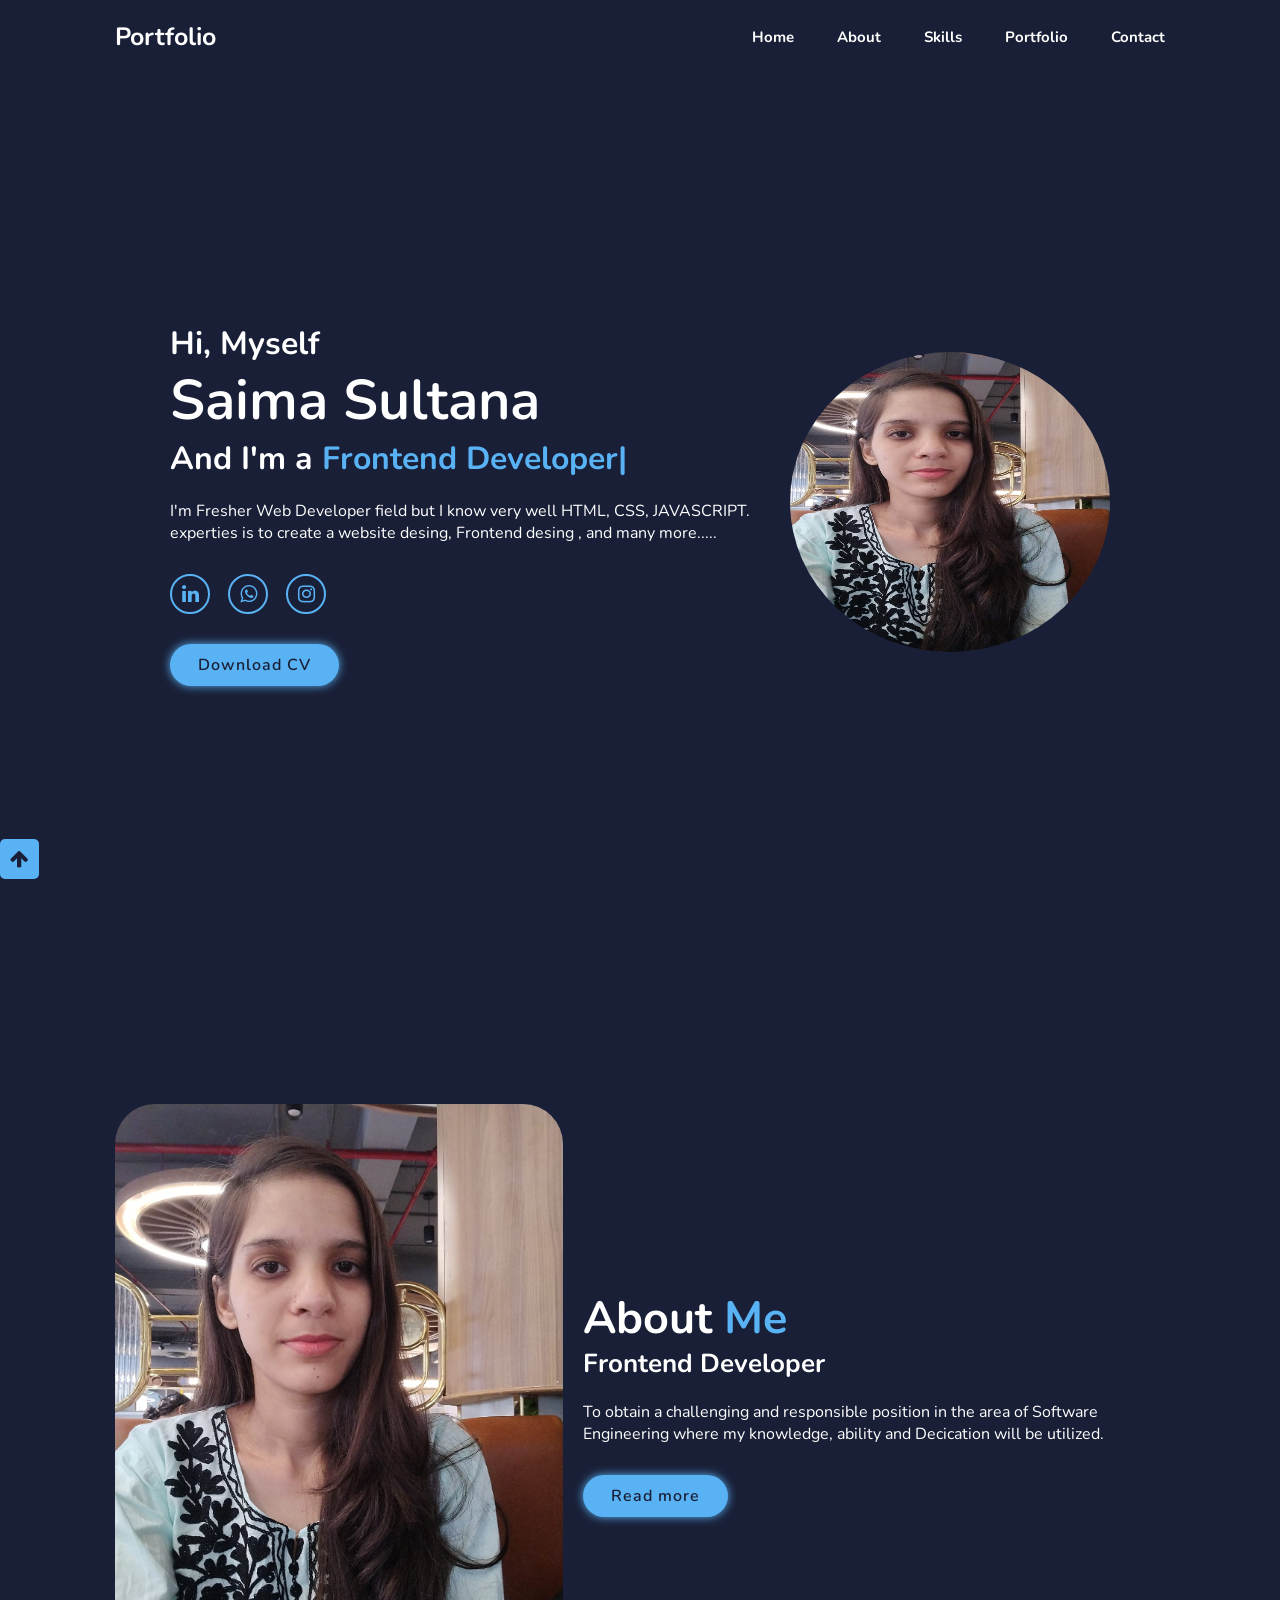
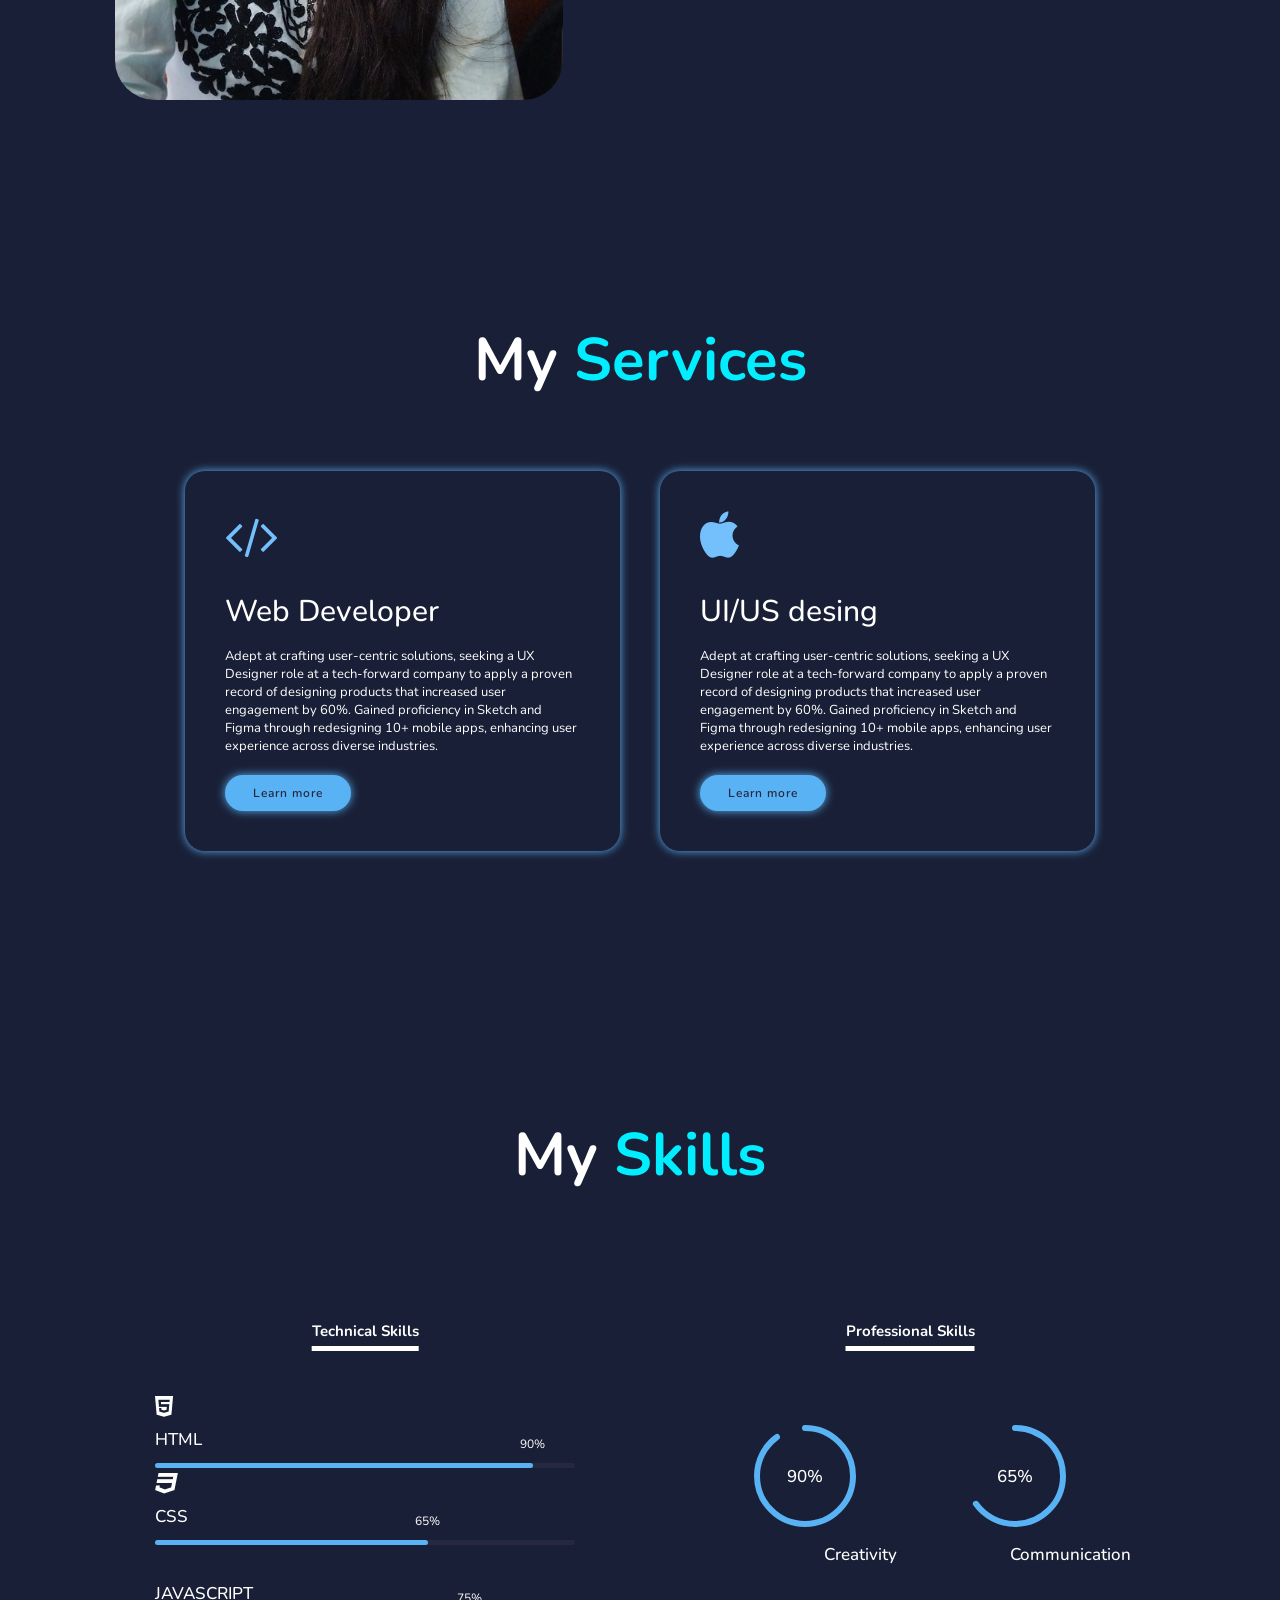
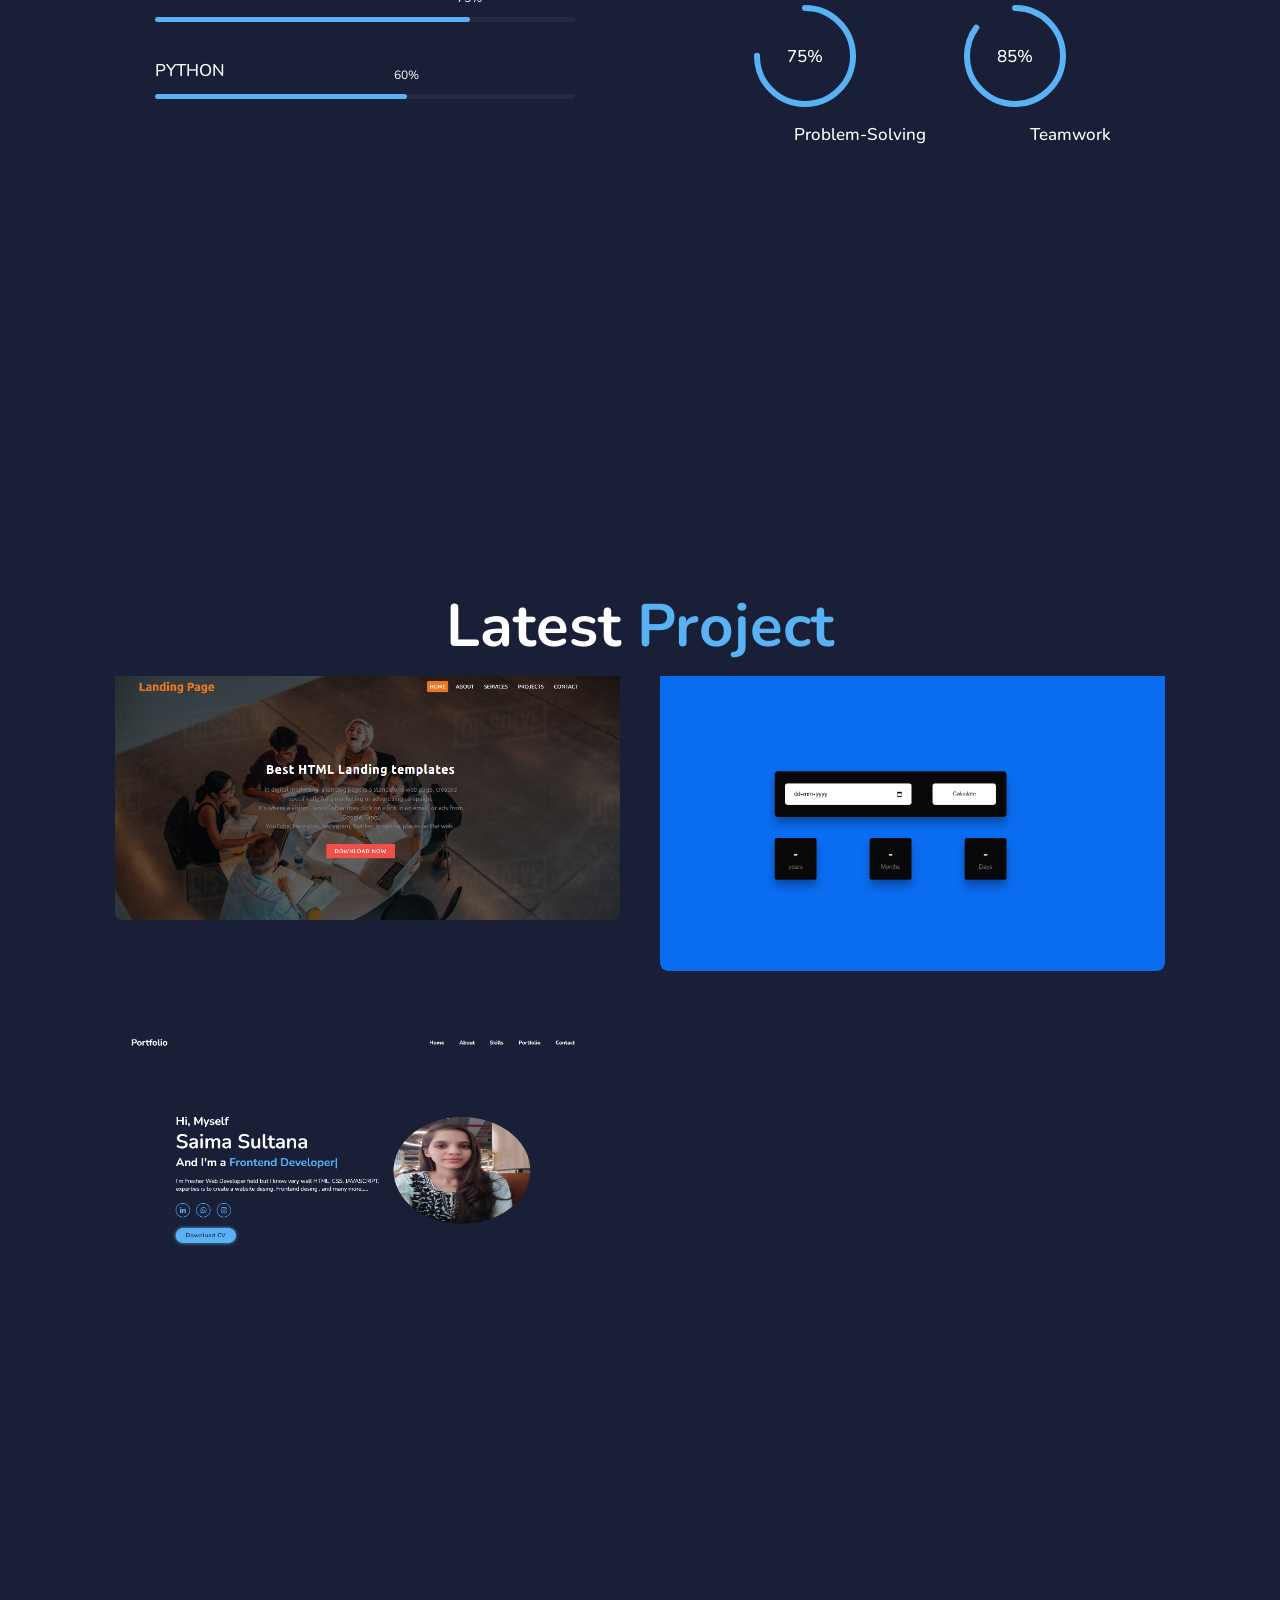
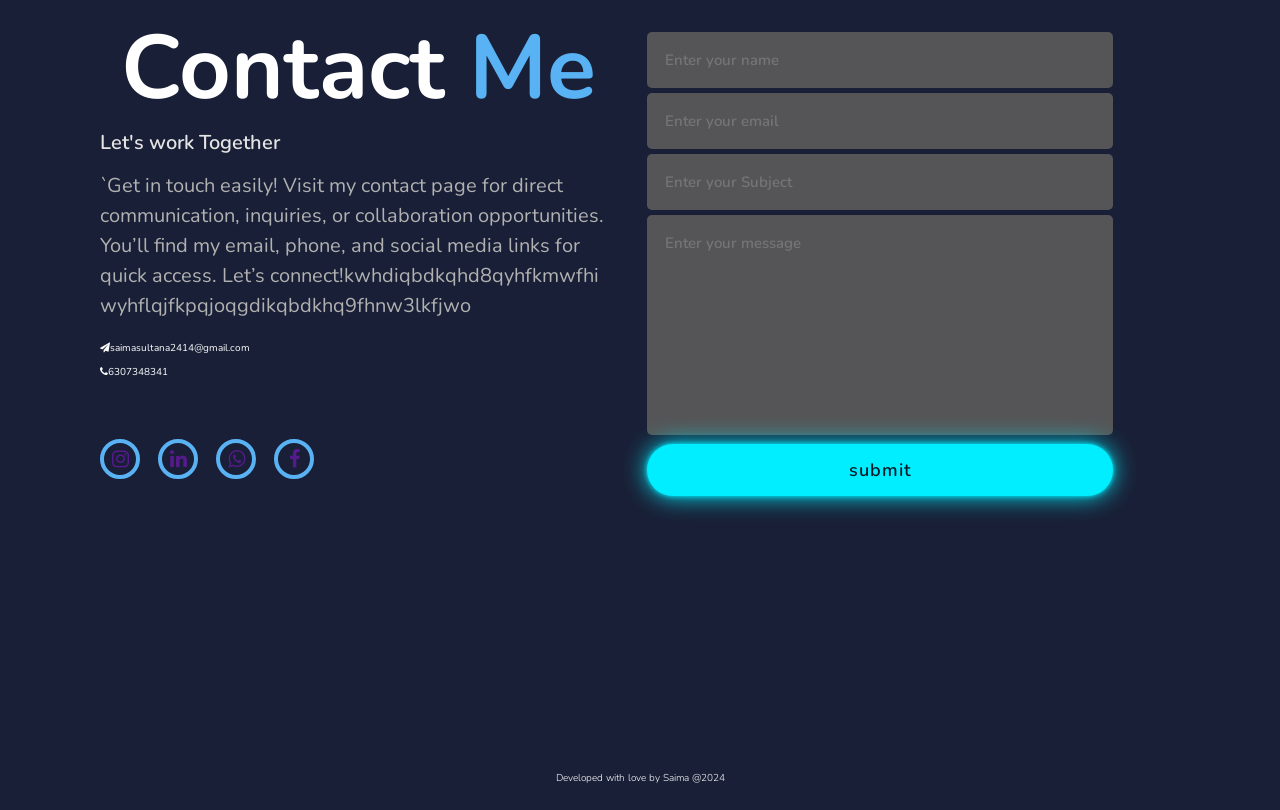
<file: index.html>
<!DOCTYPE html> 
<html lang="en">
<head>
    <meta charset="UTF-8">
    <meta name="viewport" content="width=device-width, initial-scale=1.0">
    <link rel="stylesheet" href="https://maxcdn.bootstrapcdn.com/font-awesome/4.7.0/css/font-awesome.min.css">
    <link rel="stylesheet" href="https://maxcdn.bootstrapcdn.com/font-awesome/4.7.0/css/font-awesome.min.css" integrity="sha512-Kc323vGBEqzTmouAECnVceyQqyqdsSiqLQISBL29aUW4U/M7pSPA/gEUZQqv1cwx4OnYxTxve5UMg5GT6L4JJg==" crossorigin="anonymous" referrerpolicy="no-referrer" />
    <link rel="stylesheet" href="style.css">
    <a href="https://wa.me/6307348341" target="_blank"></a>
    <a href="https://www.linkedin.com/in/saima-sultana-37ba70222?lipi=urn%3Ali%3Apage%3Ad_flagship3_profile_view_base_contact_details%3BJGL3ES6mTp%2BfvKG6bWADFg%3D%3D" target="_blank"><i class="fa fa-linkedin" aria-hidden="true"></i></a>
    <title>Personal Portfolio Website | @saimacoder</title>

</head>
<body>
    <header class="header">
        <a href="#" class="logo">Portfolio</a>
        <i class="fa fa-bars" aria-hidden="true" id="menu-icon"></i>

        <nav class="navbar">
            <a href="#home" class="active">Home</a>
            <a href="#about">About</a>
            <a href="#service">Skills</a>
            <a href="#portfolio">Portfolio</a>
            <a href="#contact">Contact</a>
        </nav>

    </header>
    
    <section class="home" id="home">
        <div class="home-content">
            <h3>Hi, Myself</h3>
            <h1>Saima Sultana</h1>
            <h3>And I'm a <span>Frontend Developer|</span></h3>
            <p>I'm Fresher Web Developer field but I know very well HTML, CSS, JAVASCRIPT.
            </br> experties is to create a website desing, Frontend desing , and many more.....</p>
            <div class="social-media">
                <a href="https://www.linkedin.com/in/saima-sultana-37ba70222?lipi=urn%3Ali%3Apage%3Ad_flagship3_profile_view_base_contact_details%3BJGL3ES6mTp%2BfvKG6bWADFg%3D%3D" target="_blank"><i class="fa fa-linkedin" aria-hidden="true"></i></a>
                <a href="https://wa.me/6307348341" target="_blank"><i class="fa fa-whatsapp" aria-hidden="true"></i></a>
                <a href="#"><i class="fa fa-instagram" aria-hidden="true"></i></a>
            </div>
            <a href="new resume.pdf" class="btn">Download CV</a>

        </div>
        <div class="home-img">
            <img src="pic2.jpeg" alt="">

        </div>

    </section>
    <section class="about" id="about">
        <div class="about-img">
            <img src="pic2.jpeg" alt="">

        </div>

        <div class="about-content">
            <h2 class="heading">About <span>Me</span></h2>
            <h3>Frontend Developer</h3>
            <p>To obtain a challenging and responsible position in the area of Software Engineering  where my knowledge, ability  and Decication will be utilized.</p>
            <a href="readmore.html" class="btn">Read more </a>
        </div>
    </section>

    <section>
        <div class="service" id="service">
            <div class="container">
                <h1 class="sub-title">My <span>Services</span></h1>
                <div class="services-list">
                    <div>
                        <i class="fa fa-code" style="color: #74C0FC;"></i>
                        <h2>Web Developer</h2>
                        <p>Adept at crafting user-centric solutions, seeking a UX Designer role at a tech-forward company to apply a proven record of designing products that 
                            increased user engagement by 60%. Gained proficiency in Sketch and Figma through redesigning 10+ mobile apps, enhancing user experience across diverse industries.</p>
                            <a href="" class="read">Learn more</a>
                    </div>
                    <div>
                        <i class="fa fa-apple" style="color: #74C0FC;"></i>
                        <h2>UI/US desing</h2>
                        <p>Adept at crafting user-centric solutions, seeking a UX Designer role at a tech-forward company to apply a proven record of designing products that 
                            increased user engagement by 60%. Gained proficiency in Sketch and Figma through redesigning 10+ mobile apps, enhancing user experience across diverse industries.</p>
                            <a href="" class="read">Learn more</a>
                    </div>
                    <!--<div>
                        <i class="fa fa-apple" style="color: #74C0FC;"></i>
                        <h2>UI/US desing</h2>
                        <p>Adept at crafting user-centric solutions, seeking a UX Designer role at a tech-forward company to apply a proven record of designing products that 
                            increased user engagement by 60%. Gained proficiency in Sketch and Figma through redesigning 10+ mobile apps, enhancing user experience across diverse industries.</p>
                            <a href="" class="read">Learn more</a>
                    </div>-->

                </div>
            </div>
                     
        </div>
    </section>

       <h1 class="sub-title">My <span>Skills</span></h1>
    <section>
        <div class="container1" id="skill">
            <h1 class="heading1">Technical Skills</h1>
            <div class="Technical-bars">
                <div class="bar"><i class="fa fa-html5"></i>
                    <div class="info">
                        <span>HTML</span>
                    </div>
                    <div class="progress-line html">
                        <span></span>
                    </div>
                </div>
                <div class="bar"><i class="fa fa-css3"></i>
                    <div class="info">
                        <span>CSS</span>
                    </div>
                    <div class="progress-line css">
                        <span></span>
                    </div>
                </div>
                <div class="bar"><i class="fa fa-js"></i>
                    <div class="info">
                        <span>Javascript</span>
                    </div>
                    <div class="progress-line Javascript">
                        <span></span>
                    </div>
                </div>
                <div class="bar"><i class="fa fa-python"></i>
                    <div class="info">
                        <span>Python</span>
                    </div>
                    <div class="progress-line Python">
                        <span></span>
                    </div>
                </div>
            </div>
        </div>

        <div class="container1">
            <h1 class="heading1">Professional Skills</h1>
            <div class="radial-bars">
                <div class="radial-bar">
                    <svg x="0px" y="0px" viewBox="0 0 200 200">

                        <circle class="progress-bar" cx="100" cy="100" r="80"></circle>
                        <circle class="path path-1" cx="100" cy="100" r="80"></circle>
                    </svg>
                    <div class="percentage">90%</div>
                    <div class="text">Creativity</div>
                </div>
                <div class="radial-bar">
                    <svg x="0px" y="0px" viewBox="0 0 200 200">

                        <circle class="progress-bar" cx="100" cy="100" r="80"></circle>
                        <circle class="path path-2" cx="100" cy="100" r="80"></circle>
                    </svg>
                    <div class="percentage">65%</div>
                    <div class="text">Communication</div>
                </div>
                <div class="radial-bar">
                    <svg x="0px" y="0px" viewBox="0 0 200 200">

                        <circle class="progress-bar" cx="100" cy="100" r="80"></circle>
                        <circle class="path path-3" cx="100" cy="100" r="80"></circle>
                    </svg>
                    <div class="percentage">75%</div>
                    <div class="text">Problem-Solving</div>
                </div>
                <div class="radial-bar">
                    <svg x="0px" y="0px" viewBox="0 0 200 200">

                        <circle class="progress-bar" cx="100" cy="100" r="80"></circle>
                        <circle class="path path-4" cx="100" cy="100" r="80"></circle>
                    </svg>
                    <div class="percentage">85%</div>
                    <div class="text">Teamwork</div>
                </div>
            
            </div>
        </div>
       
    </section>
    <section>
    <div class="portfolio" id="project">
        <div class="main-text" id="project">
            <h2>Latest <span>Project</span></h2>

            <div class="portfolio-content">
                <div class="row">
                    <img src="Landingpage.png" alt="">
                    <div class="layer">
                        <h5>Landing Page</h5>
                        <p>Landing is a sleek and intuitive application designed to streamline user onboarding, enhance engagement, and provide seamless access
                             to key features. With a user-friendly interface and smooth navigation, Landing ensures an optimized experience for new and returning users.
                              Whether for business, personal use,interaction.</p>

                            <a href=""><i class="fa fa-external-link"  style="color: aliceblue;"></i></a>
                    </div>
                </div>
                <div class="row">
                    <img src="calcultor.png" alt="">
                    <div class="layer">
                        <h5>Calcultor</h5>
                        <p>A user-friendly calculator app designed for quick and accurate arithmetic operations. Supports basic functions like addition, subtraction, multiplication,
                             and division, with a clean interface for seamless calculations.</p>

                            <a href=""><i class="fa fa-external-link"  style="color: aliceblue;"></i></a>
                    </div>
                </div>
                <div class="row">
                    <img src="portfolio.png" alt="">
                    <div class="layer">
                        <h5> My Portfolio</h5>
                        <p>A A sleek and responsive platform showcasing my projects, skills, and achievements in software development. Built with modern technologies,
                             it highlights my expertise in web applications, algorithms, and problem-solving.</p>

                            <a href="#"><i class="fa fa-external-link"  style="color: aliceblue;"></i></a>
                    </div>
                </div>
            </div>
        </div>
    </div>
    </section>

    <section class="contact" id="contact">
        <div class="contact-text">
            <h2>Contact <span>Me</span></h2>
            <h4>Let's work Together</h4>
            <p>`Get in touch easily! Visit my contact page for direct communication, 
                inquiries, or collaboration opportunities. 
                You’ll find my email, phone, and social media links for quick access. Let’s connect!kwhdiqbdkqhd8qyhfkmwfhi
                wyhflqjfkpqjoqgdikqbdkhq9fhnw3lkfjwo</p>
            <div class="contact-list">
                <li><i class="fa fa-paper-plane"></i>saimasultana2414@gmail.com</li>
                <li><i class="fa fa-phone"></i>6307348341</li>
            </div>
            <div class="contact-icons">
                <a href=""><i class="fa fa-instagram"></i></a>
                <a href=""><i class="fa fa-linkedin"></i></a>
                <a href=""><i class="fa fa-whatsapp"></i></a>
                <a href=""><i class="fa fa-facebook"></i></a>
            </div>
        </div>
        
        <div class="contact-form">
            <form action="">
                <input type="" placeholder="Enter your name" required>
                <input type="email" placeholder="Enter your email" required>

                <input type="" placeholder="Enter your Subject">
                <textarea name="" id="" cols="40" rows="10" placeholder="Enter your message"></textarea>
                <input type="submit" value="submit" class="send">
            </form>
        </div>

    </section>
    <div class="last-text">
        <p>Developed with love by Saima @2024</p>
    </div>
    <a href="#" class="top"><i class="fa fa-arrow-up"></i></a>


    <script src="main.js"></script>
</body>
</html>
</file>
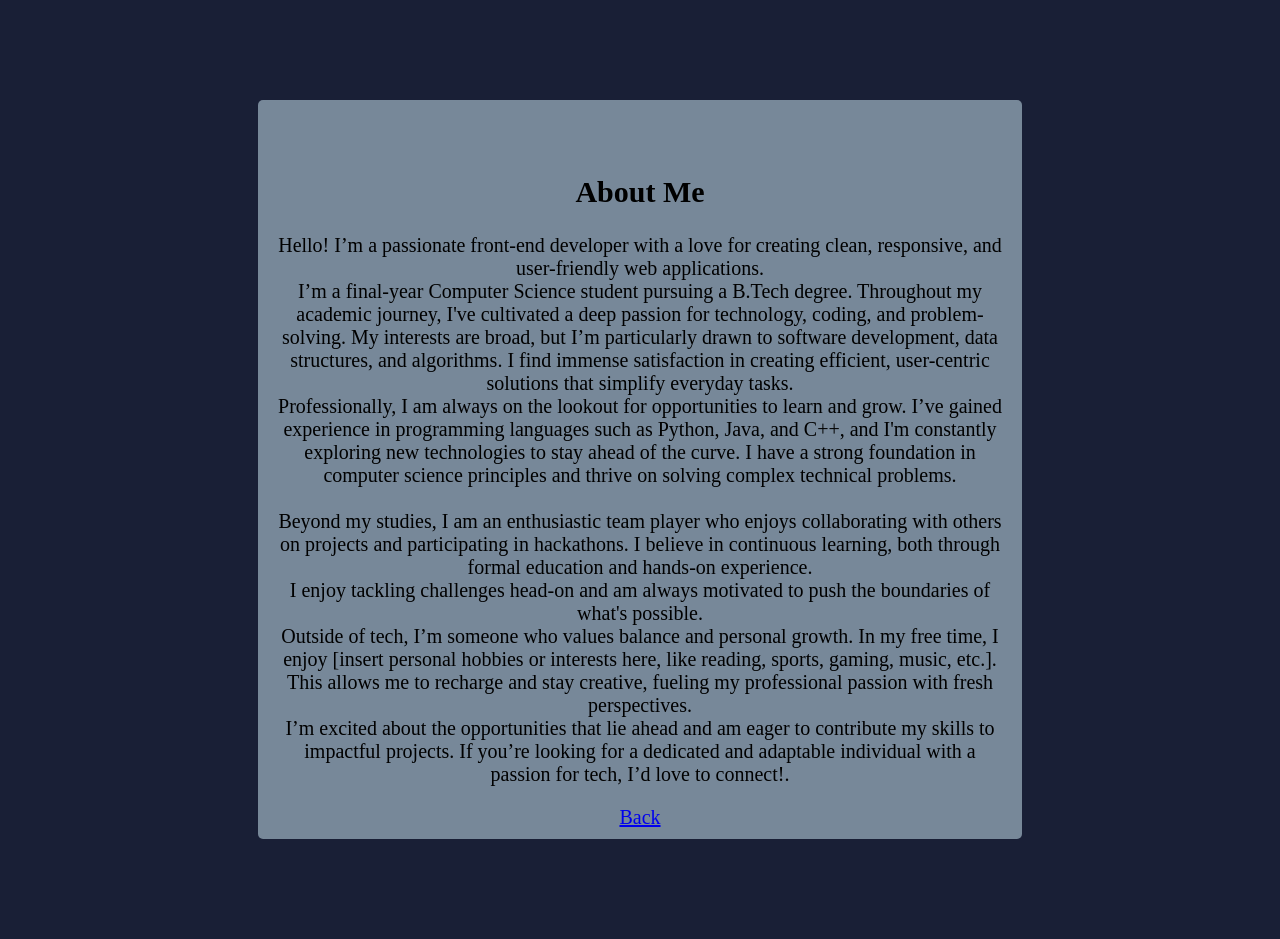
<file: readmore.html>
<!DOCTYPE html>
<html lang="en">
<head>
    <meta charset="UTF-8">
    <meta name="viewport" content="width=device-width, initial-scale=1.0">
    <title>Portfolio</title>
    <style>
        body{
            background: #191f36;
            color:black;
        }
        .about-me{
            background-color:lightslategray;
            margin-bottom: 100px;
            margin-top: 100px;
            margin-left: 250px;
            margin-right: 250px;
            padding:10px 20px ;
            border-radius: 5px;
            text-align: center;
            font-size: 20px;
            padding-top: 50px;
            box-shadow: inset;

        }
        button {
            background-color: #4CAF50;
            border: none;
            color: white;
            padding: 10px 20px;
            text-align: center;
            font-size: 16px;
            cursor: pointer;
            border-radius: 5px;
            margin-top: 10px;
        }
        button:hover {
            background-color: #45a049;
        }
        #more-text {
            display: none;
        }
        h2{
            text-align: center;
        }
    </style>
</head>
<body>
    <div class="about-me">
        <h2>About Me</h2>
        <p>
            Hello! I’m a passionate front-end developer with a love for creating clean, responsive, and user-friendly web applications.<br>
            I’m a final-year Computer Science student pursuing a B.Tech degree. Throughout my academic journey, 
                I've cultivated a deep passion for technology, coding, and problem-solving. My interests are broad, but I’m particularly drawn to 
                software development, data structures, and algorithms. I find immense satisfaction in creating efficient, user-centric solutions that 
                simplify everyday tasks.<br>

                Professionally, I am always on the lookout for opportunities to learn and grow. I’ve gained experience in programming languages such as 
                Python, Java, and C++, and I'm constantly exploring new technologies to stay ahead of the curve. I have a strong foundation in 
                computer science principles and thrive on solving complex technical problems.<br><br>
                
                Beyond my studies, I am an enthusiastic team player who enjoys collaborating with others on projects and participating in hackathons.
                 I believe in continuous learning, both through formal education and hands-on experience.<br> I enjoy tackling challenges head-on and am 
                 always motivated to push the boundaries of what's possible.<br>
                
                Outside of tech, I’m someone who values balance and personal growth. In my free time, I enjoy [insert personal hobbies or interests here, 
                like reading, sports, gaming, music, etc.]. This allows me to recharge and stay creative, fueling my professional passion with fresh perspectives.<br>
                
                I’m excited about the opportunities that lie ahead and am eager to contribute my skills to impactful projects. If you’re looking for a dedicated and 
                adaptable individual with a passion for tech, I’d love to connect!.
        </p>
        <a href="index.html" class="btn">Back</a>
    </div>

    <script>
        document.getElementById('read-more-btn').addEventListener('click', function() {
            var moreText = document.getElementById('more-text');
            var btnText = document.getElementById('read-more-btn');
            
            if (moreText.style.display === 'none') {
                moreText.style.display = 'inline';
                btnText.innerHTML = 'Read Less';
            } else {
                moreText.style.display = 'none';
                btnText.innerHTML = 'Read More';
            }
        });
    </script>
</body>
</html>
</file>
<file: style.css>
@import url("https://fonts.googleapis.com/css2?family=Nunito:ital,wght@0,200..1000;1,200..1000&display=swap");

* {
  margin: 0;
  padding: 0;
  box-sizing: border-box;
  text-decoration: none;
  border: none;
  outline: none;
  scroll-behavior: smooth;
  font-family: "Nunito", sans-serif;
}

:root {
  --bg-color: #191f36;
  --snd-bg-color: #262840;
  --text-color: #fff;
  --main-color: #59b2f4;
}

html {
  font-size: 62.5%;
  overflow-x: hidden;
  scroll-behavior: smooth;
}

body {
  background: var(--bg-color);
  color: var(--text-color);
}

section {
  min-height: 100vh;
  padding: 10rem 9% 2rem;
}

.header {
  position: fixed;
  top: 0;
  left: 0;
  width: 100%;
  padding: 2rem 9%;
  background: var(--bg-color);
  display: flex;
  justify-content: space-between;
  align-items: center;
  z-index: 100;
}


.logo {
  font-size: 2.5rem;
  color: var(--text-color);
  font-weight: 700;
  cursor: default;
}

.navbar a {
  font-size: 1.5rem;
  color: var(--text-color);
  margin-left: 4rem;
  font-weight: 700;
}


.navbar a:hover,
.navbar a.active {
  color: var(--text-color);
}

#menu-icon {
  font-size: 3.6rem;
  color: var(--text-color);
  display: none;
}

.home {
  display: flex;
  justify-content: center;
  align-items: center;
}
.home-content h3 {
  font-size: 3.2rem;
  font-weight: 700;
}

.home-content h3:nth-of-type(2) {
  margin-bottom: 2rem;
}

span {
  color: var(--main-color);
}

.home-content h1 {
  font-size: 5.6rem;
  font-weight: 650;
  line-height: 1.3;
}

.home-img img {
  width: 25vw;
  height: 300px;
  animation: floatImage 4s ease-in-out infinite;
  border-radius: 50%;
}

@keyframes floatImage {
  0% {
    transform: translateY(0);
  }
  50% {
    transform: translateY(-2.4rem);
  }
  100% {
    transform: translateY(0);
  }
}

.home-content p {
  font-size: 1.6rem;
}

.social-media a {
  display: inline-flex;
  justify-content: center;
  align-items: center;
  width: 4rem;
  height: 4rem;
  background: transparent;
  border: 0.2rem solid var(--main-color);
  font-size: 2rem;
  border-radius: 50%;
  color: var(--main-color);
  margin: 3rem 1.5rem 3rem 0;
  transition: 0.5s ease;
  text-decoration: none;
}

.social-media a:hover {
  background: var(--main-color);
  color: var(--snd-bg-color);
  box-shadow: 0 0 1rem var(--main-color);
  background-color: #005582;
}





.btn {
  display: inline-block;
  padding: 1rem 2.8rem;
  background: var(--main-color);
  border-radius: 4rem;
  box-shadow: 0 0 1rem var(--main-color);
  font-size: 1.6rem;
  color: var(--bg-color);
  letter-spacing: 0.1rem;
  font-weight: 600;
  transition: 0.5s ease;
}

.btn:hover {
  box-shadow: none;
}

.about {
  display: flex;
  justify-content: center;
  align-items: center;
  gap: 2rem;
  background: var(--bg-color);
}
.about-img img {
  width: 35vw;
  box-shadow: 2rem;
  border-radius: 4rem;
}

.heading {
  text-align: center;
  font-size: 4.5rem;
}

.about-content h2 {
  text-align: left;
  line-height: 1.2;
}

.about-content h3 {
  font-size: 2.6rem;
}

.about-content p {
  font-size: 1.6rem;
  margin: 2rem 0 3rem;
}

#services{
  color: var(--bg-color);
  font-size: 20px;
  line-height: 1.4;
  margin-bottom: 1rem;
}

.sub-title{
  text-align: center;
  font-size: 60px;
  padding-bottom: 30px;
  
}
.sub-title span{
  color: #0ef;
}
.container{
  padding: 70px;
  padding-top: 5px;

} 
.services-list{
  display: grid;
  grid-template-columns: repeat(auto-fit,minmax(250px,1fr));
  grid-gap: 40px;
  margin-top: 40px;
}
.services-list div{
  background-color: transparent;
  padding: 40px;
  font-size: 13px;
  font-weight: 13px;
  border-right: 10px;
  border-radius: 20px;
  transition: background 0.5s, transform 0.5s;
  box-shadow: 0 0 1rem var(--main-color);

}
.services-list div i{
  font-size: 50px;
  margin-bottom: 30px;
}
.services-list div h2{
  font-size: 30px;
  font-weight: 500;
  margin-bottom: 15px;
}
.services-list div a{
  text-decoration: none;
  color:var(--snd-bg-color);
  font-size: 12px;
  margin-top: 20px;
  display: inline-flex;
}
.read{
  display: inline-block;
  padding: 1rem 2.8rem;
  background: var(--main-color);
  border-radius: 4rem;
  box-shadow: 0 0 1rem var(--main-color);
  font-size: 1.6rem;
  color: var(--bg-color);
  letter-spacing: 0.1rem;
  font-weight: 600;
  transition: 0.5s ease;
}
.read:hover{
  box-shadow: none;
}
.services-list div:hover{
  transform: translateY(-10px);
}

section{
  display: grid;
  grid-template-columns: repeat(auto-fit,minmax(250px,1fr));
  grid-gap: 40px;
  
}
.container1{
  width: 600px; 
  height: 500px;
  padding: 75px 90px;
  margin-left: -50px;
  margin-top: -80px;

 

}
.heading1{
  text-align: center;
  text-decoration: underline;
  text-underline-offset: 10px;
  text-decoration-thickness: 5px;
  margin-bottom: 50px;
  
}
.bar{
  font-size: 23px;
}
.Technical-bars  .bar{
  margin-top: 40px 0;
}
.Technical-bars .bar:first-child{
  margin-top: 0;
}
.Technical-bars .bar:last-child{
  margin-bottom: 0;
}
.Technical-bars .bar .info{
  margin-bottom: 10px;
}
.Technical-bars .bar .info span{
  font-size: 17px;
  font-weight: 500;
  text-transform: uppercase;
  animation: showText 0.5s 1s linear forwards;
  color:var(--text-color);
  opacity: 0;
  
}
.Technical-bars .bar .progress-line{
  position: relative;
  border-radius: 10px;
  width: 100%;
  height: 5px;
  background-color:var(--snd-bg-color);
  animation: animate 1s cubic-bezier(1,0,0.5,1) forwards;
  transform: scaleX(0);
  transform-origin: left;
  
}
@keyframes animate{
  100%{ 
    transform: scaleX(1);
  }
}
.Technical-bars .bar .progress-line span{
  height: 100%;
  background-color:var(--main-color);
  position: absolute;
  border-radius: 10px;
  animation: animate 1s 1s cubic-bezier(1,0,0.5,1) forwards;
  transform: scaleX(0);
  transform-origin: left;
}
.progress-line.html span{
  width: 90%;
}
.progress-line.css span{
  width: 65%;
}
.progress-line.Javascript span{
  width: 75%;
}
.progress-line.Python span{
  width: 60%;
}
.progress-line span::after{
  position: absolute;
  padding: 1px 8px;
  background-color: var(--bg-color);
  color: var(--text-color);
  font-size: 12px;
  border-radius: 3px;
  top: -28px;
  right: -20px;
  animation: showText 0.5s 1.5s linear forwards;
  opacity: 0;
}
.progress-line.html span::after{
  content: "90%";
}
.progress-line.css span::after{
  content: "65%";
}
.progress-line.Javascript span::after{
  content: "75%";
}
.progress-line.Python span::after{
  content: "60%";
}
.progress-line span::before{
  content: "";
  position: absolute;
  width: 0;
  height: 0;
  border: 7px solid transparent;
  border-bottom-width: 0px;
  border-right-width: 0px;
  border-top-color:var(--bg-color);
  top: -10px;
  right: 0;
  animation: showText 0.5s 1.5s linear forwards;
  opacity: 0;
}
@keyframes showText{
  100%{
    opacity: 1;
  }
}
.radial-bars{
  width: 100%;
  display: flex;
  flex-wrap: wrap;
  justify-content: space-evenly;
  align-items: flex-start;
}
.radial-bars .radial-bar{
  width: 50%;
  height:170px;
  margin-bottom: 10px;
  position: relative;
}
.radial-bars .radial-bar svg{
  position: absolute;
  top: 50%;
  left: 50%;
  transform: translate(-50%, -50%) rotate(-90deg);
  width: 120px;
  height: 160px;
}
.radial-bars .radial-bar .progress-bar{
  stroke-width: 10;
  stop-color:black;
  fill: transparent;
  stroke-dasharray: 502;
  stroke-dashoffset: 502;
  stroke-linecap: round;
  animation: animate-bar 1s linear forwards;
}
@keyframes animate-bar{
  100%{
    stroke-dashoffset: -1;
  }
}
.path{
  stroke-width: 10;
  stroke: var(--main-color);
  fill: transparent;
  stroke-dasharray: 502;
  stroke-dashoffset: 502;
  stroke-linecap: round;

}
.path-1{animation: animate-path1 1s 1s linear forwards;}
.path-2{animation: animate-path2 1s 1s linear forwards;}
.path-3{animation: animate-path3 1s 1s linear forwards;}
.path-4{animation: animate-path4 1s 1s linear forwards;}

@keyframes animate-path1{
  100%{
    stroke-dashoffset: 50;;
  }
}
@keyframes animate-path2{
  100%{
    stroke-dashoffset: 175;;
  }
}
@keyframes animate-path3{
  100%{
    stroke-dashoffset: 125;;
  }
}
@keyframes animate-path4{
  100%{
    stroke-dashoffset: 75;;
  }
}
.radial-bar .percentage{
  position: absolute;
  top: 50%;
  left: 50%;
  transform: translate(-50%, -50%);
  font-size: 17px;
  font-weight: 500;
  animation: showText 0.5s 1s linear forwards;
  opacity: 0;
}
.radial-bar .text{
  width: 100%;
  position: absolute;
  text-align: center;
  left: 50%;
  bottom: -5px;
  transform: translate(-50px);
  font-size: 17px;
  font-weight: 500;
  animation: showText 0.5s 1s linear forwards;
  opacity: 0;
}
.main-text{
  padding-top: 20px;
  margin-top: -50px;
}
.main-text h2{
  font-size: 60px;
  line-height: 1;
  text-align: center;
  
} 
.main-text h2 span{
  color: var(--main-color);
}
.portfolio-content{
  display: grid;
  grid-gap: 40px;
  grid-template-columns: repeat(auto-fit, minmax(349px, auto));
  
}
.row{
  position: relative;
  overflow: hidden;
  border-radius: 8px;
  cursor: pointer;
  border: #fff;
}
.row img{
  width: 100%;
  border-radius: 8px;
  display: block;
  transition:transform 0.5s;
  padding-top: 20px;
}
.layer{
  width: 100%;
  height: 0;
  background: linear-gradient(rgba(0,0,0,0.1),#0ef);
  position: absolute;
  border-radius: 8px;
  left: 0;
  bottom: 0;
  overflow: hidden;
  display: flex;
  flex-direction: column;
  align-items: center;
  justify-content: center;
  text-align: center;
  padding: 0 40px;
  transition: height 0.5s;
}
.layer h5{
  color: var(--bg-color);
  font-size: 20px;
  font-weight: 600;
  margin-bottom: 15px;
}
.layer p{
  color: var(--bg-color0);
  font-size: 1rem;
  line-height: 1.8;
}
.layer i{
  color: #ff004f;
  margin: 20px;
  font-size: 20px;
  background: var(--text-color);
  width: 60px;
  height: 60px;
  display: flex;
  align-items: center;
  justify-content: center;
  border-radius: 50%;
}
.row:hover img{
  transform: scale(1.1);
}
.row:hover .layer{
  height: 100%;
}
.contact{
  display: grid;
  grid-template-columns: repeat(2, 1fr);
  align-items: center;
  gap: 3rem;
  padding-left: 100px;
  margin-top: -50px;
}
.contact-text h2{
  font-size: 90px;
  line-height: 1;
  text-align:center;
  
}
.contact-text h2 span{
  color: var(--main-color);
}
.contact-text h4{
  margin: 15px 0;
  color: rgb(228, 228,228);
  font-size: 20px;
  font-weight: 600;
}
.contact-text p{
  color: rgb(177, 177, 177);
  font-size: 20px;
  line-height: 30px;
  margin-bottom: 2rem;
}
.contact-list{
  margin-bottom: 3rem;
}
.contact-list li{
  margin-bottom: 10px;
  display: block;
}
.contact-list li{
  margin-bottom: 10px;
  display: block;
}
.conatact-list  i{
  display: inline-block;
  color:var(--main-color);
  font-size: 30px;
  font-weight: 600;
  transition: all .40s ease;
}
.contact-list li a:hover{
  transform: scale(1.01) translateY(-5px);
  color:var(--main-color);
}
.contact-icons i{
  display: inline-flex;
  justify-content: center;
  align-items: center;
  width: 40px;
  height: 40px;
  background: transparent;
  border: 4px solid var(--main-color);
  border-radius: 50%;
  font-size: 20px;
  text-decoration: none;
  margin: 30px 15px 30px 0 ;
  transition: .5s ease;
  opacity: 1;
  animation: slideLeft 1s ease forwards;
  animation-delay: calc(.2s * var(--i));
}
.contact-icons i:hover{
  background: var(--main-color);
  color: var(--bg-color);
  box-shadow: 0 0 20px var(--main-color);
}
.contact-form form{
  position: relative;
}
.contact-form form input,form textarea{
  border: none;
  outline: none;
  width: 90%;
  padding: 18px;
  background: #555557;
  color: var(--bg-color);
  font-size: 1.5rem;
  font-weight: 600;
  margin-bottom: 0.5rem;
  border-radius: 0.5rem;

}
.contact-form textarea{
  resize: none;
  height: 220px;

}
.contact-form form .send{
  display: inline-block;
  padding: 14px 60px;
  background: #0ef;
  border-radius: 40px;
  font-size: 18px;
  color: #081b29;
  letter-spacing: 1px;
  text-decoration: none;
  font-weight: 600;
  opacity: 1;
  animation: slideTop 1s ease forwards;
  animation-delay: 2s;
  box-shadow: 0 0 5px #0ef,
  0 0 25px #0ef;
}
.contact-form form .send:hover{
  box-shadow: none;
}
.last-text p{
  width: 100%;
  text-align: center;
  padding: 25px 0;
  background: rbg(7,85, 91);
  font-weight: 300;
  margin-top: 70px;
}
.top{
  position: fixed;
  bottom: 2.1rem;
  right: 2,1rem;
}
.top i{
  color: var(--bg-color);
  background: var(--main-color);
  font-size: 20px;
  padding: 10px;
  border-radius: 0.5rem;
}
</file>
